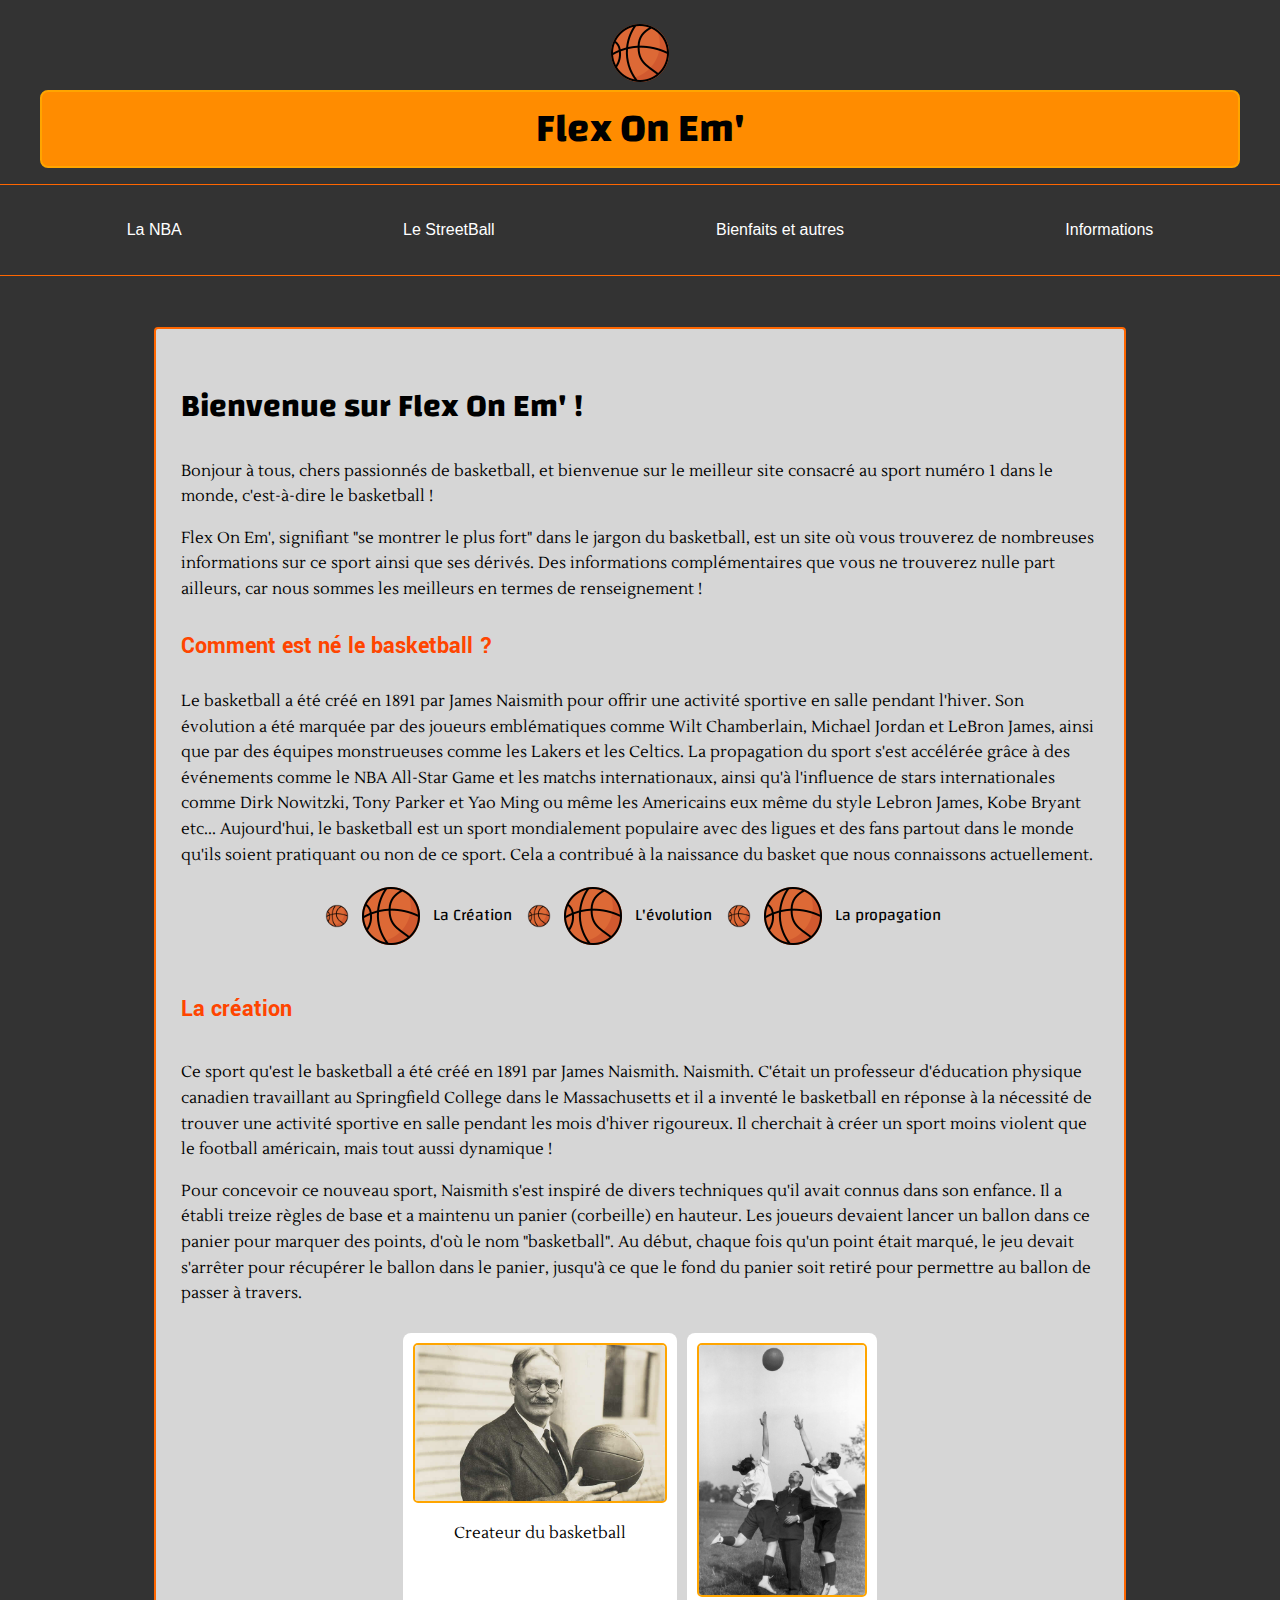
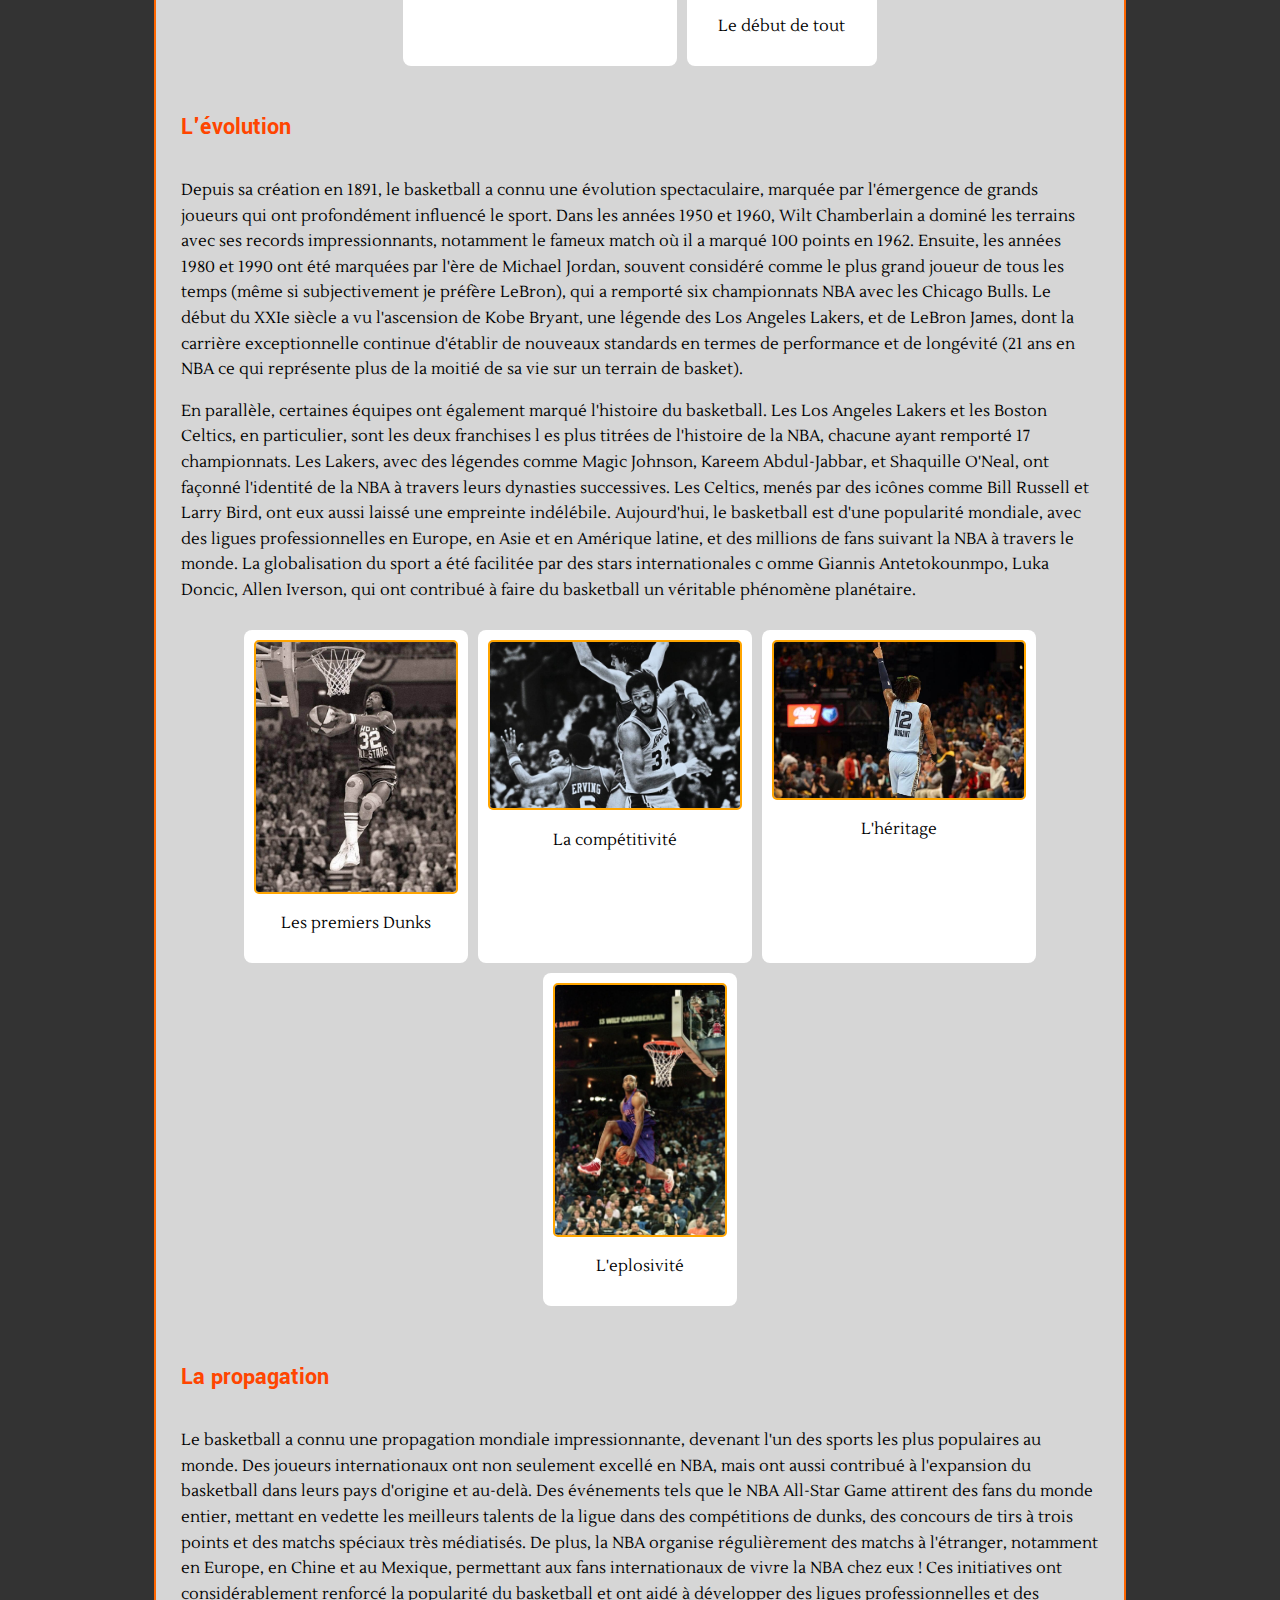
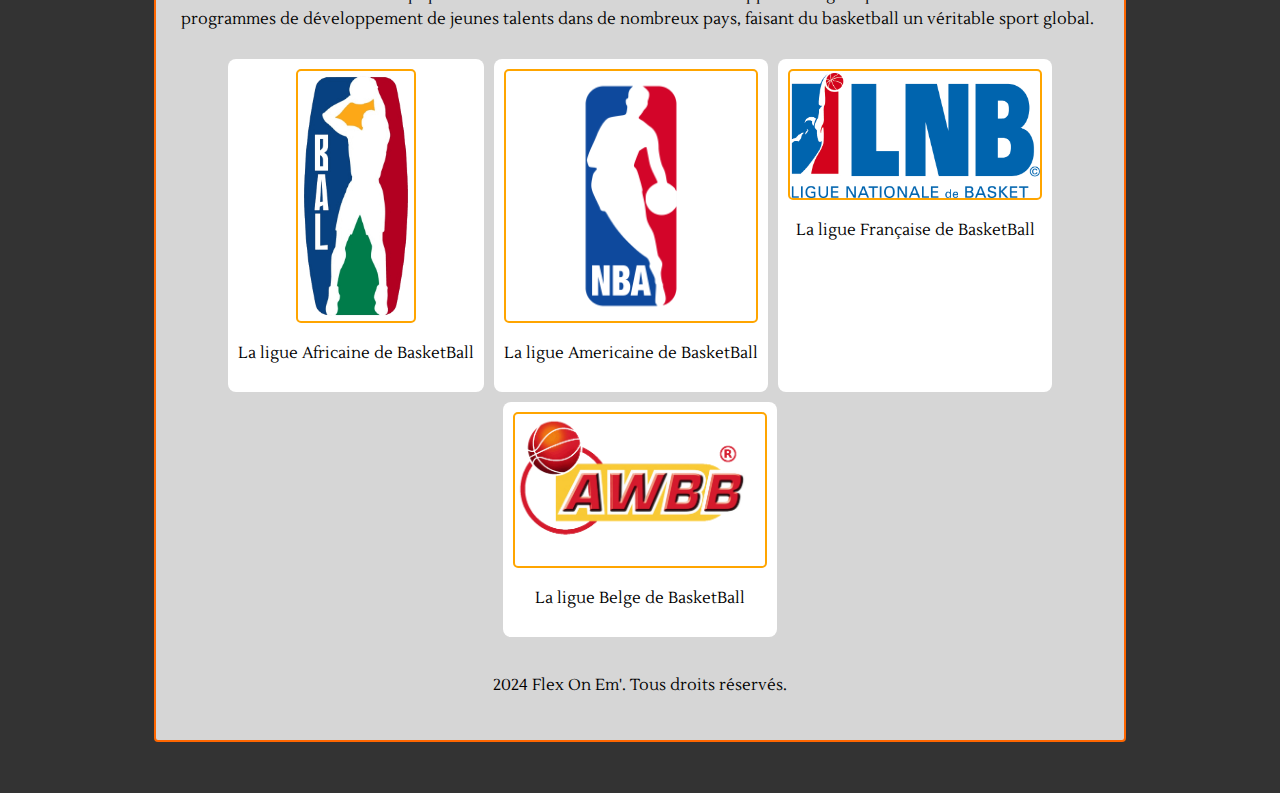
<file: index.html>
<!DOCTYPE html>
<html lang="fr">
<head>
    <meta charset="UTF-8">
    <meta content="width=device-width, initial-scale=1.0" name="viewport">
    <meta content="Le meilleur site web sur le basketball" name="description">
    <title>Flex On Em' - Page D'accueil</title>
    <link href="styles.css" rel="stylesheet">
</head>
<body>
<header class="header">
    <figure>
        <a class="logo-block" href="index.html">
            <img alt="Logo Basketball" src="ballon-de-basket.png">
        </a>
        <figcaption class="logo-block-txt"><h1>Flex On Em'</h1></figcaption>
    </figure>
    <nav>
        <ul>
            <li><a href="page_nba.html">La NBA</a></li>
            <li><a href="page_street_basketball.html">Le StreetBall</a></li>
            <li><a href="page_benefices_basketball.html">Bienfaits et autres</a></li>
            <li><a href="page_information.html">Informations</a></li>
        </ul>
    </nav>
</header>


<main>

    <div class="Introduction">
        <section>
            <h2 class="Title">Bienvenue sur Flex On Em' !</h2>
            <p>
                Bonjour à tous, chers passionnés de basketball, et bienvenue sur le meilleur site consacré au sport
                numéro 1 dans le monde, c'est-à-dire le basketball !
            </p>
            <p>
                Flex On Em', signifiant "se montrer le plus fort" dans le jargon du basketball, est un site où vous
                trouverez de nombreuses informations
                sur ce sport ainsi que ses dérivés. Des informations complémentaires que vous ne trouverez nulle part
                ailleurs, car nous sommes les meilleurs
                en termes de renseignement !
            </p>
        </section>

        <section>
            <h3 class="sub_title">Comment est né le basketball ?</h3>


            <p>
                Le basketball a été créé en 1891 par James Naismith pour offrir une activité sportive en salle pendant
                l'hiver.
                Son évolution a été marquée par des joueurs emblématiques comme Wilt Chamberlain, Michael Jordan et
                LeBron James, ainsi
                que par des équipes monstrueuses comme les Lakers et les Celtics. La propagation du sport s'est
                accélérée
                grâce à des événements
                comme le NBA All-Star Game et les matchs internationaux, ainsi qu'à l'influence de stars internationales
                comme Dirk Nowitzki, Tony Parker et Yao Ming ou même les Americains eux même du style Lebron James, Kobe
                Bryant etc...
                Aujourd'hui, le basketball est un sport mondialement populaire avec des ligues et des fans partout dans
                le monde qu'ils soient pratiquant ou non de ce sport.
                Cela a contribué à la naissance du basket que nous connaissons actuellement.
            </p>
        </section>
    </div>

    <div class="go_to_checkpoint">
        <ol>
            <li class="Title"><img alt="Ballon de basket" src="ballon-de-basket.png"> <a href="#creation">La
                Création</a></li>
            <li class="Title"><img alt="Ballon de basket" src="ballon-de-basket.png"><a
                    href="#evolution">L'évolution</a></li>
            <li class="Title"><img alt="Ballon de basket" src="ballon-de-basket.png"><a href="#propagation">La
                propagation</a></li>
        </ol>
    </div>


    <div class="left_txt">
        <section id="creation">
            <h4 class="sub_title">La création</h4>
            <p>Ce sport qu'est le basketball a été créé en 1891 par James Naismith. Naismith.
                C'était un professeur d'éducation physique canadien travaillant au Springfield
                College dans le Massachusetts et il a inventé le basketball en réponse à la nécessité de trouver une
                activité
                sportive en salle
                pendant les mois d'hiver rigoureux. Il cherchait à créer un sport moins violent que le football
                américain, mais tout aussi dynamique !
            </p>

            <p>
                Pour concevoir ce nouveau sport, Naismith s'est inspiré de divers techniques qu'il avait connus dans son
                enfance.
                Il a établi treize règles de base et a maintenu un panier (corbeille) en hauteur. Les joueurs devaient
                lancer un ballon dans ce panier pour marquer des points, d'où le nom "basketball". Au début, chaque fois
                qu'un point était marqué,
                le jeu devait s'arrêter pour récupérer le ballon dans le panier, jusqu'à ce que le fond du panier soit
                retiré pour permettre au ballon de passer à travers.
            </p>

            <div class="galery_home_page">
                <div class="image-container">
                    <a href="ressources/Page_0/createur_basket.jpg" target="_blank"><img
                            alt="James Naismith invente le basketball" src="ressources/Page_0/createur_basket.jpg"></a>
                    <p>Createur du basketball</p>
                </div>
                <div class="image-container">
                    <a href="ressources/Page_0/createur_basket2.avif" target="_blank"><img
                            alt="Premier match de basket de l'histoire"
                            src="ressources/Page_0/createur_basket2.avif"></a>
                    <p>Le début de tout</p>
                </div>

            </div>
        </section>

        <section id="evolution">
            <h4 class="sub_title">L'évolution</h4>
            <p>Depuis sa création en 1891, le basketball a connu une évolution spectaculaire, marquée par l'émergence de
                grands joueurs qui ont profondément
                influencé le sport. Dans les années 1950 et 1960, Wilt Chamberlain a dominé les terrains avec ses
                records impressionnants, notamment le fameux
                match où il a marqué 100 points en 1962. Ensuite, les années 1980 et 1990 ont été marquées par l'ère de
                Michael Jordan, souvent considéré comme le plus grand
                joueur de tous les temps (même si subjectivement je préfère LeBron), qui a remporté six championnats NBA
                avec les Chicago Bulls. Le début du XXIe
                siècle a vu l'ascension de Kobe Bryant, une légende des
                Los Angeles Lakers, et de LeBron James, dont la carrière exceptionnelle continue d'établir de nouveaux
                standards en termes de performance et de longévité (21 ans en NBA ce qui représente plus de la moitié de
                sa vie sur un terrain de basket).

            </p>
            <p>
                En parallèle, certaines équipes ont également marqué l'histoire du basketball. Les Los Angeles Lakers et
                les Boston Celtics, en particulier, sont les deux franchises l
                es plus titrées de l'histoire de la NBA, chacune ayant remporté 17 championnats. Les Lakers, avec des
                légendes comme Magic Johnson, Kareem Abdul-Jabbar, et Shaquille
                O'Neal, ont façonné l'identité de la NBA à travers leurs dynasties successives. Les Celtics, menés par
                des icônes comme Bill Russell et Larry Bird, ont eux aussi laissé
                une empreinte indélébile. Aujourd'hui, le basketball est d'une popularité mondiale, avec des ligues
                professionnelles en Europe,
                en Asie et en Amérique latine, et des millions de fans suivant la NBA à travers le monde. La
                globalisation du sport a été facilitée par des stars internationales c
                omme Giannis Antetokounmpo, Luka Doncic, Allen Iverson, qui ont contribué à faire du basketball un
                véritable phénomène planétaire.
            </p>
            <div class="galery_home_page">
                <div class="image-container">
                    <a href="ressources/Page_0/basket_avant.jpg" target="_blank"><img
                            alt="BasketBall à ses débuts" src="ressources/Page_0/basket_avant.jpg"></a>
                    <p>Les premiers Dunks</p>
                </div>
                <div class="image-container">
                    <a href="ressources/Page_0/basket_avant2.jpg" target="_blank"><img
                            alt="BasketBall à ses débuts" src="ressources/Page_0/basket_avant2.jpg"></a>
                    <p>La compétitivité</p>
                </div>
                <div class="image-container">
                    <a href="ressources/Page_0/present.jpg" target="_blank"><img
                            alt="Ja morant lors d'un match avec Memphis"
                            src="ressources/Page_0/present.jpg"></a>
                    <p>L'héritage</p>
                </div>
                <div class="image-container">
                    <a href="ressources/Page_0/detween_leg_dunk_present.jpg" target="_blank"><img
                            alt="Vince Carter lors du all-star Game"
                            src="ressources/Page_0/detween_leg_dunk_present.jpg"></a>
                    <p>L'eplosivité</p>
                </div>

            </div>
        </section>
    </div>

    <section class="right_txt" id="propagation">
        <h4 class="sub_title">La propagation</h4>
        <p>
            Le basketball a connu une propagation mondiale impressionnante, devenant l'un des sports les plus populaires
            au monde.
            Des joueurs internationaux ont non seulement excellé en NBA,
            mais ont aussi contribué à l'expansion du basketball dans leurs pays d'origine et au-delà. Des événements
            tels que le NBA All-Star Game attirent des fans
            du monde entier, mettant en vedette les meilleurs talents de la ligue dans des compétitions de dunks, des
            concours de tirs à trois points et des matchs spéciaux très médiatisés. De plus, la NBA organise
            régulièrement des matchs à l'étranger, notamment en
            Europe, en Chine et au Mexique, permettant aux fans
            internationaux de vivre la NBA chez eux ! Ces initiatives ont considérablement renforcé la popularité du
            basketball et ont aidé à
            développer des ligues professionnelles et des programmes de développement de jeunes talents dans de nombreux
            pays, faisant du basketball un véritable sport global.
        </p>

        <div class="galery_home_page">
            <div class="image-container">
                <a href="https://bal.nba.com/" target="_blank"><img alt="Logo BAL" src="ressources/Page_0/bal_logo.png"></a>
                <p>La ligue Africaine de BasketBall</p>
            </div>
            <div class="image-container">
                <a href="https://www.nba.com/" target="_blank"><img alt="Logo NBA" src="ressources/Page_0/nba_logo.png"></a>
                <p>La ligue Americaine de BasketBall</p>
            </div>
            <div class="image-container">
                <a href="https://www.lnb.fr/elite/" target="_blank"><img alt="Logo LNB"
                                                                         src="ressources/Page_0/lnb_logo.png"></a>
                <p>La ligue Française de BasketBall</p>
            </div>
            <div class="image-container">
                <a href="https://www.awbb.be/" target="_blank"><img alt="Logo AWBB"
                                                                    src="ressources/Page_0/logo_awbb.gif"></a>
                <p>La ligue Belge de BasketBall</p>
            </div>
        </div>


    </section>
    <footer>
        <div class="footer_bsk">
            <p> 2024 Flex On Em'. Tous droits réservés.</p>
        </div>
    </footer>

</main>

</body>
</html>
</file>
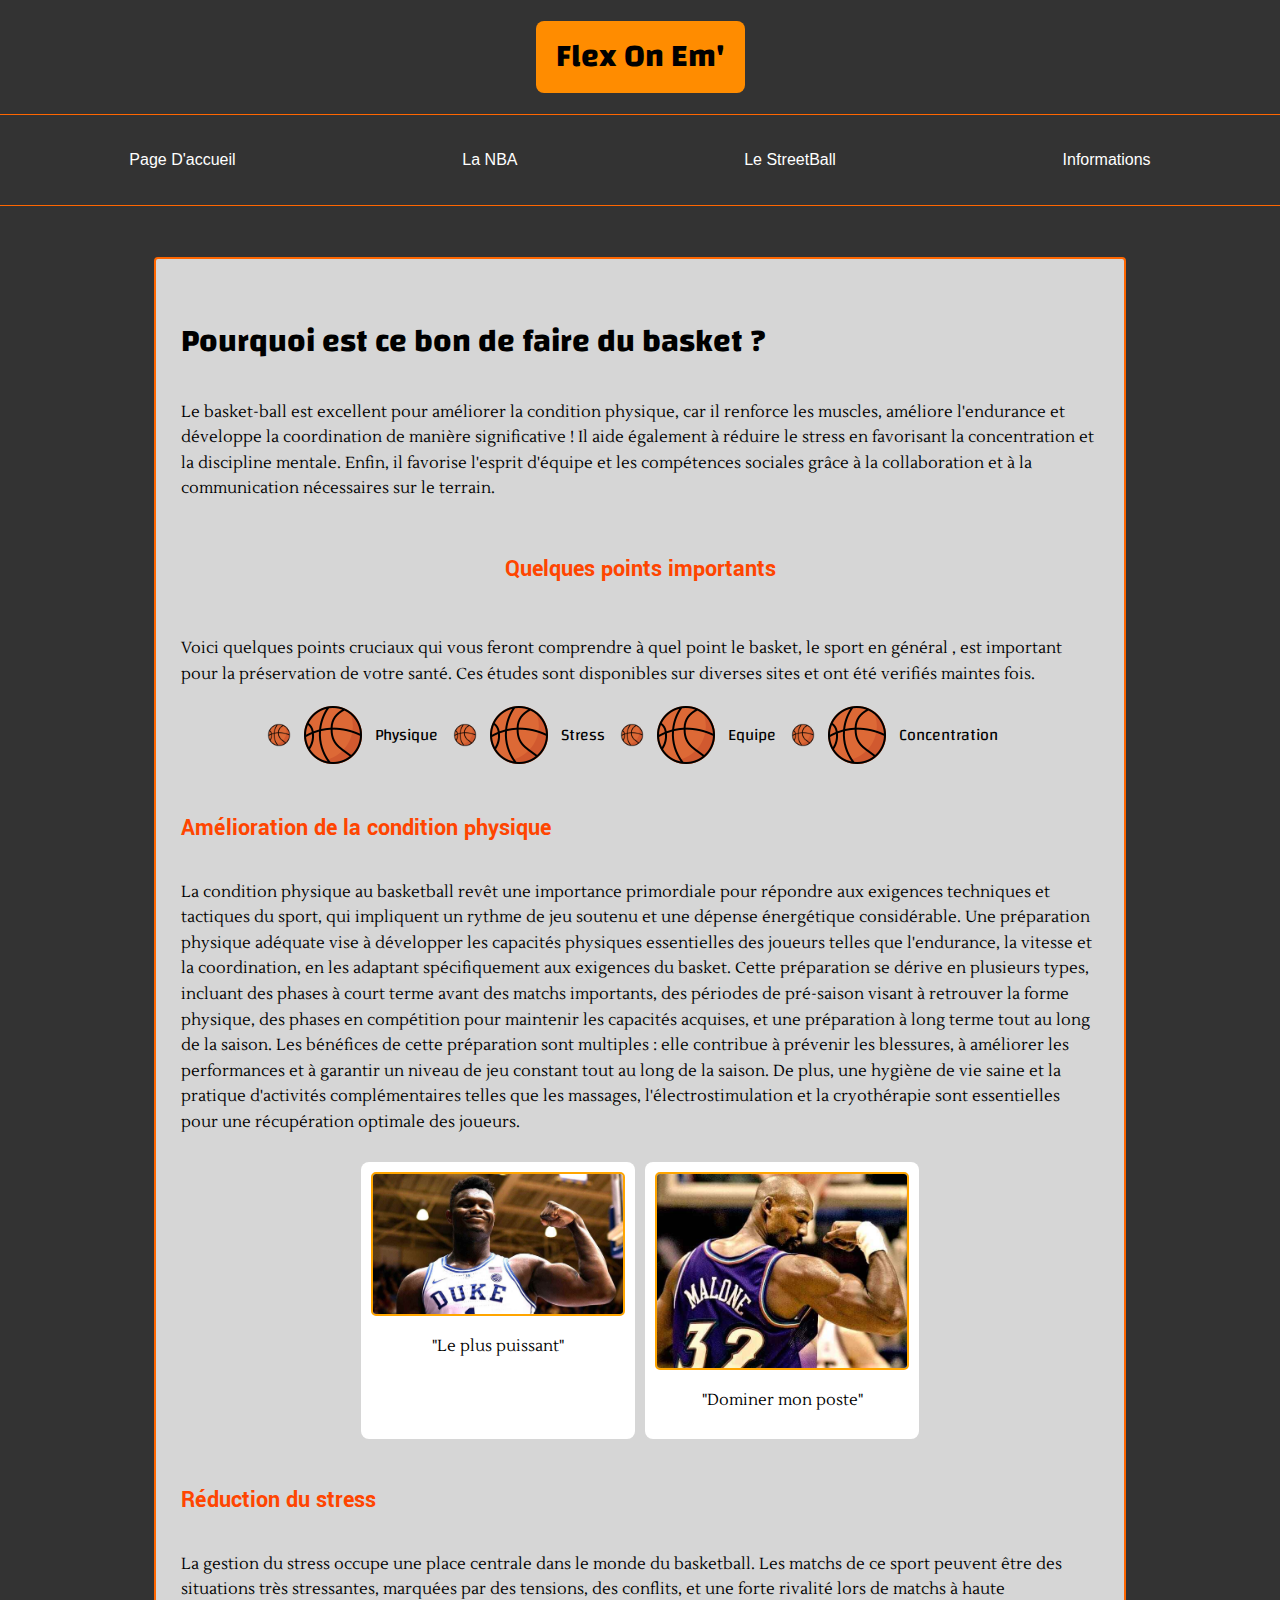
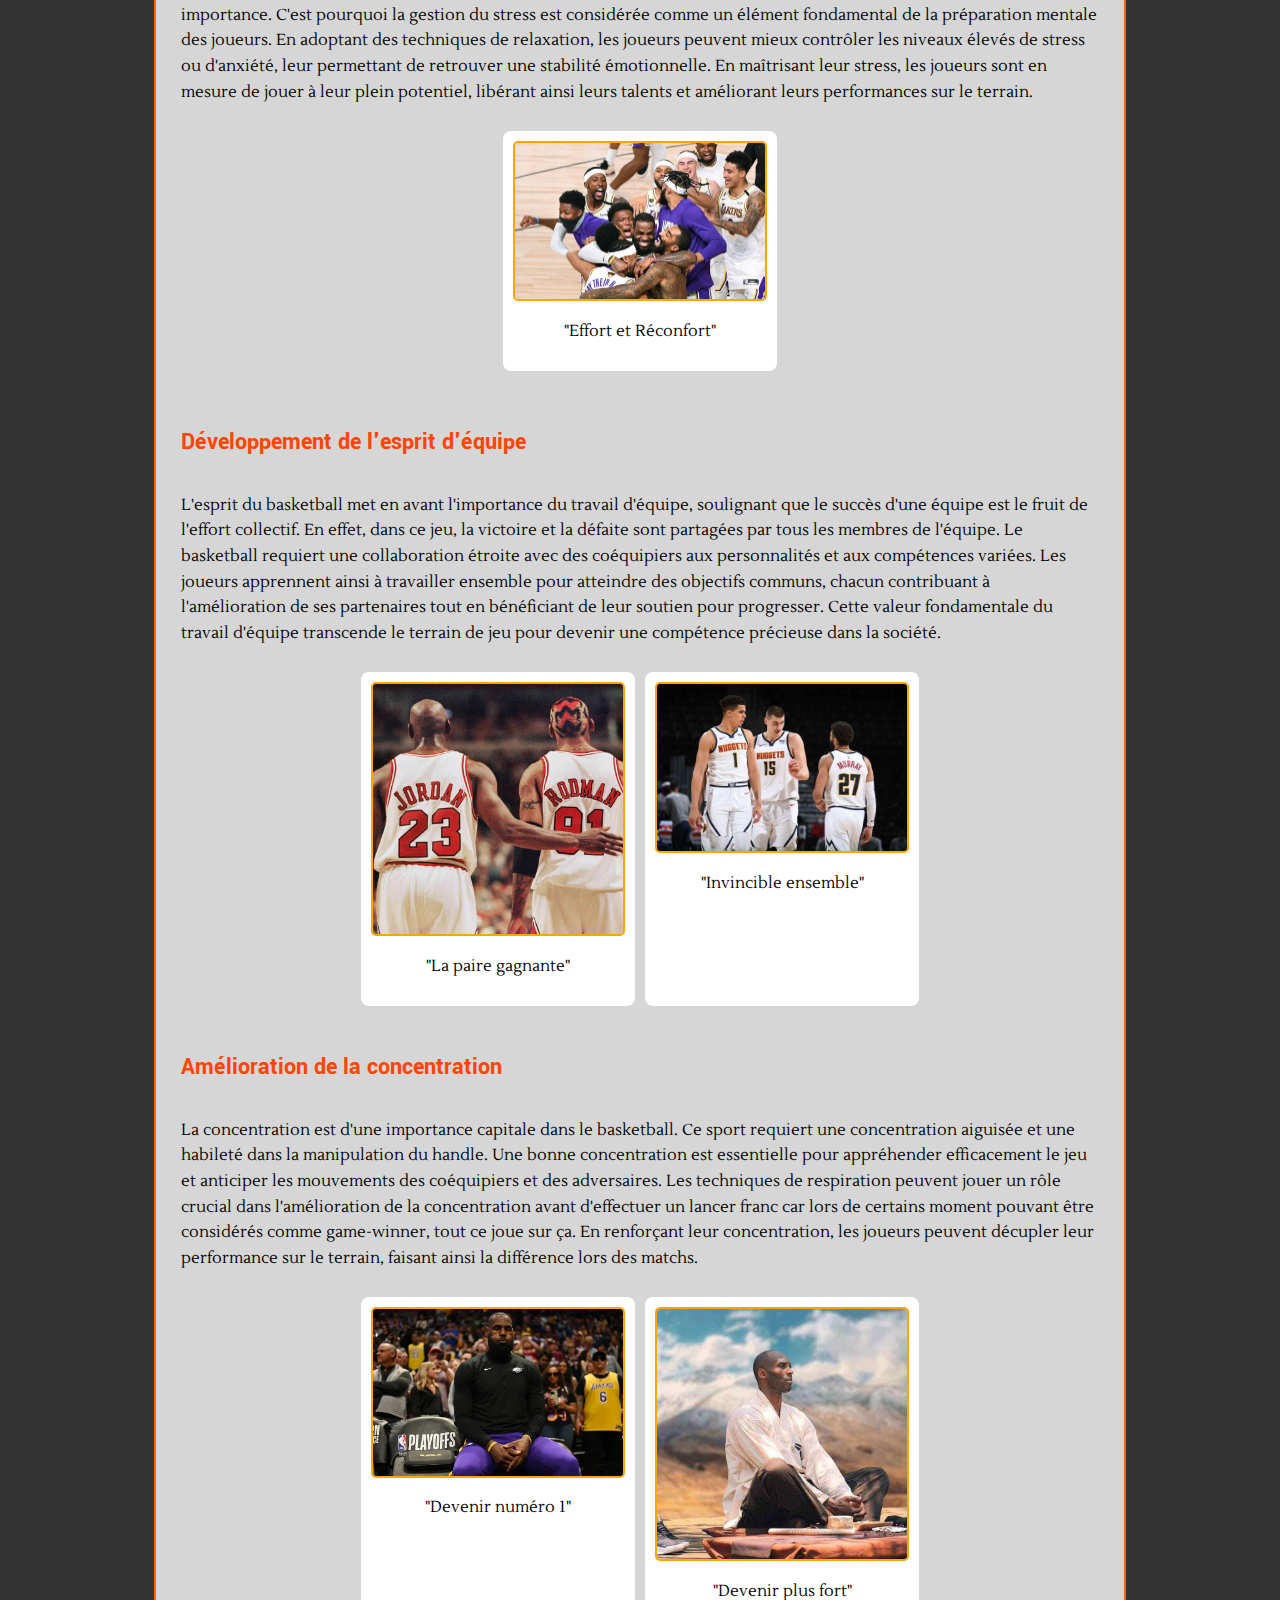
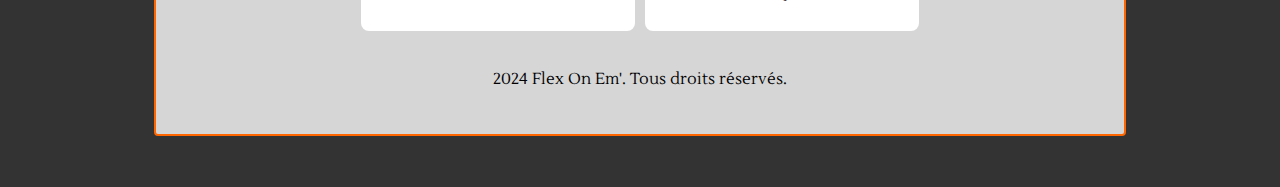
<file: page_benefices_basketball.html>
<!DOCTYPE html>
<html lang="fr">
<head>
    <meta charset="UTF-8">
    <title>Flex On Em' - Bienfaits et Santé</title>
    <meta content="width=device-width, initial-scale=1.0" name="viewport">
    <meta content="Le meilleur site web sur le basketball: Benefices du basket ainsi que son importance dans la santé"
          name="description">
    <link href="styles.css" rel="stylesheet">
</head>
<body>
<header>
    <h1 class="Title">Flex On Em'</h1>
    <nav>
        <ul>
            <li><a href="index.html"> Page D'accueil </a></li>
            <li><a href="page_nba.html"> La NBA </a></li>
            <li><a href="page_street_basketball.html"> Le StreetBall </a></li>
            <li><a href="page_information.html"> Informations </a></li>
        </ul>
    </nav>
</header>

<main>
    <div class="Introduction">
        <h3 class="Title">Pourquoi est ce bon de faire du basket ?</h3>
        <p>
            Le basket-ball est excellent pour améliorer la condition physique, car il renforce les muscles, améliore
            l'endurance
            et développe la coordination de manière significative ! Il aide également à réduire le stress en favorisant
            la concentration et la
            discipline mentale.
            Enfin, il favorise l'esprit d'équipe et les compétences sociales grâce à la collaboration et à la
            communication nécessaires sur le terrain.
        </p>
    </div>


    <h4 class="sub_title">Quelques points importants </h4>

    <p> Voici quelques points cruciaux qui vous feront comprendre à quel point le basket, le sport en général
        , est important pour la préservation de votre santé.
        Ces études sont disponibles sur diverses sites et ont été verifiés maintes fois.
    </p>

    <div class="go_to_checkpoint">
        <ol>
            <li class="Title"><img alt="Ballon de basket" src="ballon-de-basket.png"><a
                    href="#ameliorationConditionPhysique">Physique</a></li>
            <li class="Title"><img alt="Ballon de basket" src="ballon-de-basket.png"><a
                    href="#reductionStress">Stress</a></li>
            <li class="Title"><img alt="Ballon de basket" src="ballon-de-basket.png"><a
                    href="#developpementEspritEquipe">Equipe</a></li>
            <li class="Title"><img alt="Ballon de basket" src="ballon-de-basket.png"><a
                    href="#ameliorationConcentration">Concentration</a></li>
        </ol>
    </div>


    <div class="left-txt">
        <section id="ameliorationConditionPhysique">
            <h4 class="sub_title">Amélioration de la condition physique</h4>
            <p>La condition physique au basketball revêt une importance primordiale pour répondre aux exigences
                techniques et tactiques du sport,
                qui impliquent un rythme de jeu soutenu et une dépense énergétique considérable. Une préparation
                physique adéquate vise à développer
                les capacités physiques essentielles des joueurs telles que l'endurance, la vitesse et la coordination,
                en les adaptant spécifiquement aux
                exigences du basket. Cette préparation se dérive en plusieurs types, incluant des phases à court terme
                avant des matchs importants, des périodes
                de pré-saison visant à retrouver la forme physique, des phases en compétition pour maintenir les
                capacités acquises, et une préparation à long terme
                tout au long de la saison. Les bénéfices de cette préparation sont multiples : elle contribue à prévenir
                les blessures, à améliorer les performances et
                à garantir un niveau de jeu constant tout au long de la saison. De plus, une hygiène de vie saine et la
                pratique d'activités complémentaires telles
                que les massages, l'électrostimulation et la cryothérapie sont essentielles pour une récupération
                optimale des joueurs.
            </p>
            <div class="galery_home_page">
                <div class="image-container">
                    <a href="ressources/Page_3/Zion_phy.jpg" target="_blank"><img
                            alt="Physique impréssionant de Zion Williamson"
                            src="ressources/Page_3/Zion_phy.jpg"></a>
                    <p>"Le plus puissant"</p>
                </div>
                <div class="image-container">
                    <a href="ressources/Page_3/Malone_phy.jpg" target="_blank"><img
                            alt="Musculature impréssionante de Malone" src="ressources/Page_3/Malone_phy.jpg"></a>
                    <p>"Dominer mon poste"</p>
                </div>
            </div>
        </section>

        <section id="reductionStress">
            <h4 class="sub_title">Réduction du stress</h4>
            <p>
                La gestion du stress occupe une place centrale dans le monde du basketball.
                Les matchs de ce sport peuvent être des situations très stressantes, marquées par des tensions, des
                conflits, et une forte rivalité lors de matchs à haute importance.
                C'est pourquoi la gestion du stress est considérée comme un élément fondamental de la préparation
                mentale des joueurs. En adoptant des techniques de relaxation,
                les joueurs peuvent mieux contrôler les niveaux élevés de stress ou d'anxiété, leur permettant de
                retrouver une stabilité émotionnelle.
                En maîtrisant leur stress, les joueurs sont en mesure de jouer à leur plein potentiel, libérant ainsi
                leurs talents et améliorant leurs performances sur le terrain.</p>
            <div class="galery_home_page">
                <div class="image-container">
                    <a href="ressources/Page_3/happy_lakers.jpg" target="_blank"><img
                            alt="Victoire stressante des Lakers en P-O" src="ressources/Page_3/happy_lakers.jpg"></a>
                    <p>"Effort et Réconfort"</p>
                </div>
            </div>
        </section>
    </div>


    <div class="right_txt">

        <section id="developpementEspritEquipe">
            <h4 class="sub_title">Développement de l'esprit d'équipe</h4>
            <p>L'esprit du basketball met en avant l'importance du travail
                d'équipe, soulignant que le succès d'une équipe est le fruit de l'effort collectif.
                En effet, dans ce jeu, la victoire et la défaite sont partagées par tous les membres de l'équipe.
                Le basketball requiert une collaboration étroite avec des coéquipiers aux personnalités et aux
                compétences variées.
                Les joueurs apprennent ainsi à travailler ensemble pour atteindre des objectifs communs, chacun
                contribuant à l'amélioration de
                ses partenaires tout en bénéficiant de leur soutien pour progresser. Cette valeur fondamentale du
                travail d'équipe transcende le terrain
                de jeu pour devenir une compétence précieuse dans la société.

            </p>
            <div class="galery_home_page">
                <div class="image-container">
                    <a href="ressources/Page_3/Mj_Rod.jpg" target="_blank"><img
                            alt="Rodman et Jordan lors d'un match de basket"
                            src="ressources/Page_3/Mj_Rod.jpg"></a>
                    <p>"La paire gagnante"</p>
                </div>
                <div class="image-container">
                    <a href="ressources/Page_3/Nuggets_perfect_team.jpg" target="_blank"><img
                            alt="Les Nuggets durant un match de NBA"
                            src="ressources/Page_3/Nuggets_perfect_team.jpg"></a>
                    <p>"Invincible ensemble"</p>
                </div>
            </div>
        </section>

        <section id="ameliorationConcentration">
            <h4 class="sub_title">Amélioration de la concentration</h4>
            <p>
                La concentration est d'une importance capitale dans le basketball.
                Ce sport requiert une concentration aiguisée et une habileté dans la manipulation du handle.
                Une bonne concentration est essentielle pour appréhender efficacement le jeu et anticiper les mouvements
                des coéquipiers et des adversaires.
                Les techniques de respiration peuvent jouer un rôle crucial dans l'amélioration de la concentration
                avant d'effectuer un lancer franc car lors de certains moment pouvant être considérés comme game-winner,
                tout ce joue sur ça.
                En renforçant leur concentration, les joueurs peuvent décupler leur performance sur le terrain, faisant
                ainsi la différence lors des matchs.
            </p>
            <div class="galery_home_page">
                <div class="image-container">
                    <a href="ressources/Page_3/LeBron_meditation.webp" target="_blank"><img
                            alt="Rituel de Lebron avant chaque match"
                            src="ressources/Page_3/LeBron_meditation.webp"></a>
                    <p>"Devenir numéro 1"</p>
                </div>
                <div class="image-container">
                    <a href="ressources/Page_3/Kobe_meditation.jpg" target="_blank"><img
                            alt="Kobe medite pour une pub instagram" src="ressources/Page_3/Kobe_meditation.jpg"></a>
                    <p>"Devenir plus fort"</p>
                </div>
            </div>
        </section>
    </div>

    <footer>
        <div class="footer_bsk">
            <p> 2024 Flex On Em'. Tous droits réservés.</p>
        </div>
    </footer>
</main>
</body>
</html>
</file>
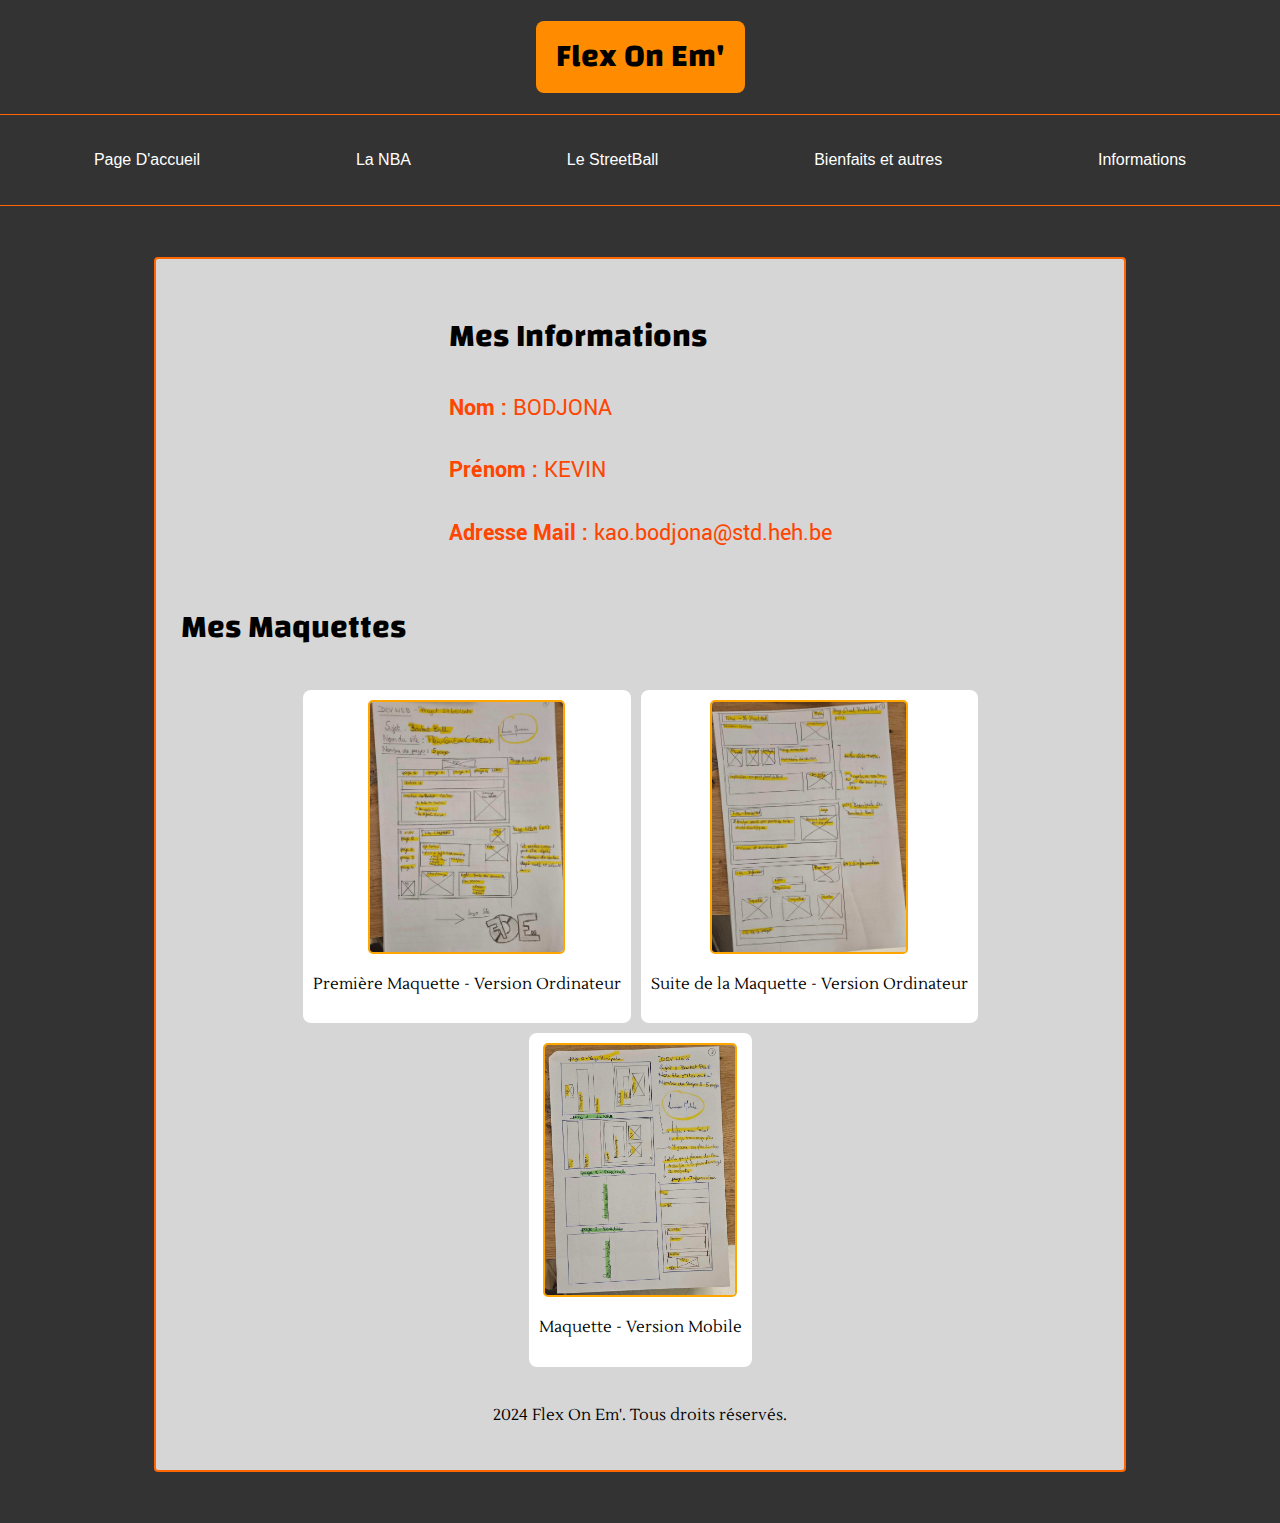
<file: page_information.html>
<!DOCTYPE html>
<html lang="fr">
<head>
    <meta charset="UTF-8">
    <title>Flex On Em' - Page D'informations</title>
    <meta content="width=device-width, initial-scale=1.0" name="viewport">
    <meta content="Le meilleur site web sur le basketball : Page d'informations" name="description">
    <link href="styles.css" rel="stylesheet">
</head>
<body>
<header>
    <h1 class="Title">Flex On Em'</h1>
    <nav>
        <ul>
            <li><a href="index.html"> Page D'accueil </a></li>
            <li><a href="page_nba.html"> La NBA </a></li>
            <li><a href="page_street_basketball.html"> Le StreetBall </a></li>
            <li><a href="page_benefices_basketball.html"> Bienfaits et autres </a></li>
            <li><a href="page_information.html"> Informations </a></li>
        </ul>
    </nav>
</header>

<main>


    <section class="Introduction" id="informations">
        <h2 class="Title">Mes Informations</h2>
        <p class="sub_title"><strong>Nom :</strong> BODJONA </p>
        <p class="sub_title"><strong>Prénom :</strong> KEVIN</p>
        <p class="sub_title"><strong>Adresse Mail :</strong> kao.bodjona@std.heh.be </p>
    </section>

    <section class="galery_info_page" id="maquettes">
        <h2 class="Title">Mes Maquettes</h2>
        <div class="galery_home_page">
            <div class="image-container">
                <a href="ressources/Page_4/m1.jpg" target="_blank"><img alt="Maquette de projet"
                                                                        src="ressources/Page_4/m1.jpg"></a>
                <p>Première Maquette - Version Ordinateur</p>
            </div>
            <div class="image-container">
                <a href="ressources/Page_4/m3.jpg" target="_blank"><img
                        alt="Maquette de projet" src="ressources/Page_4/m3.jpg"></a>
                <p>Suite de la Maquette - Version Ordinateur</p>
            </div>
            <div class="image-container">
                <a href="ressources/Page_4/m2.jpg" target="_blank"><img
                        alt="Maquette de projet" src="ressources/Page_4/m2.jpg"></a>
                <p>Maquette - Version Mobile</p>
            </div>
        </div>
    </section>
    <footer>
        <div class="footer_bsk">
            <p> 2024 Flex On Em'. Tous droits réservés.</p>
        </div>
    </footer>

</main>
</body>
</html>
</file>
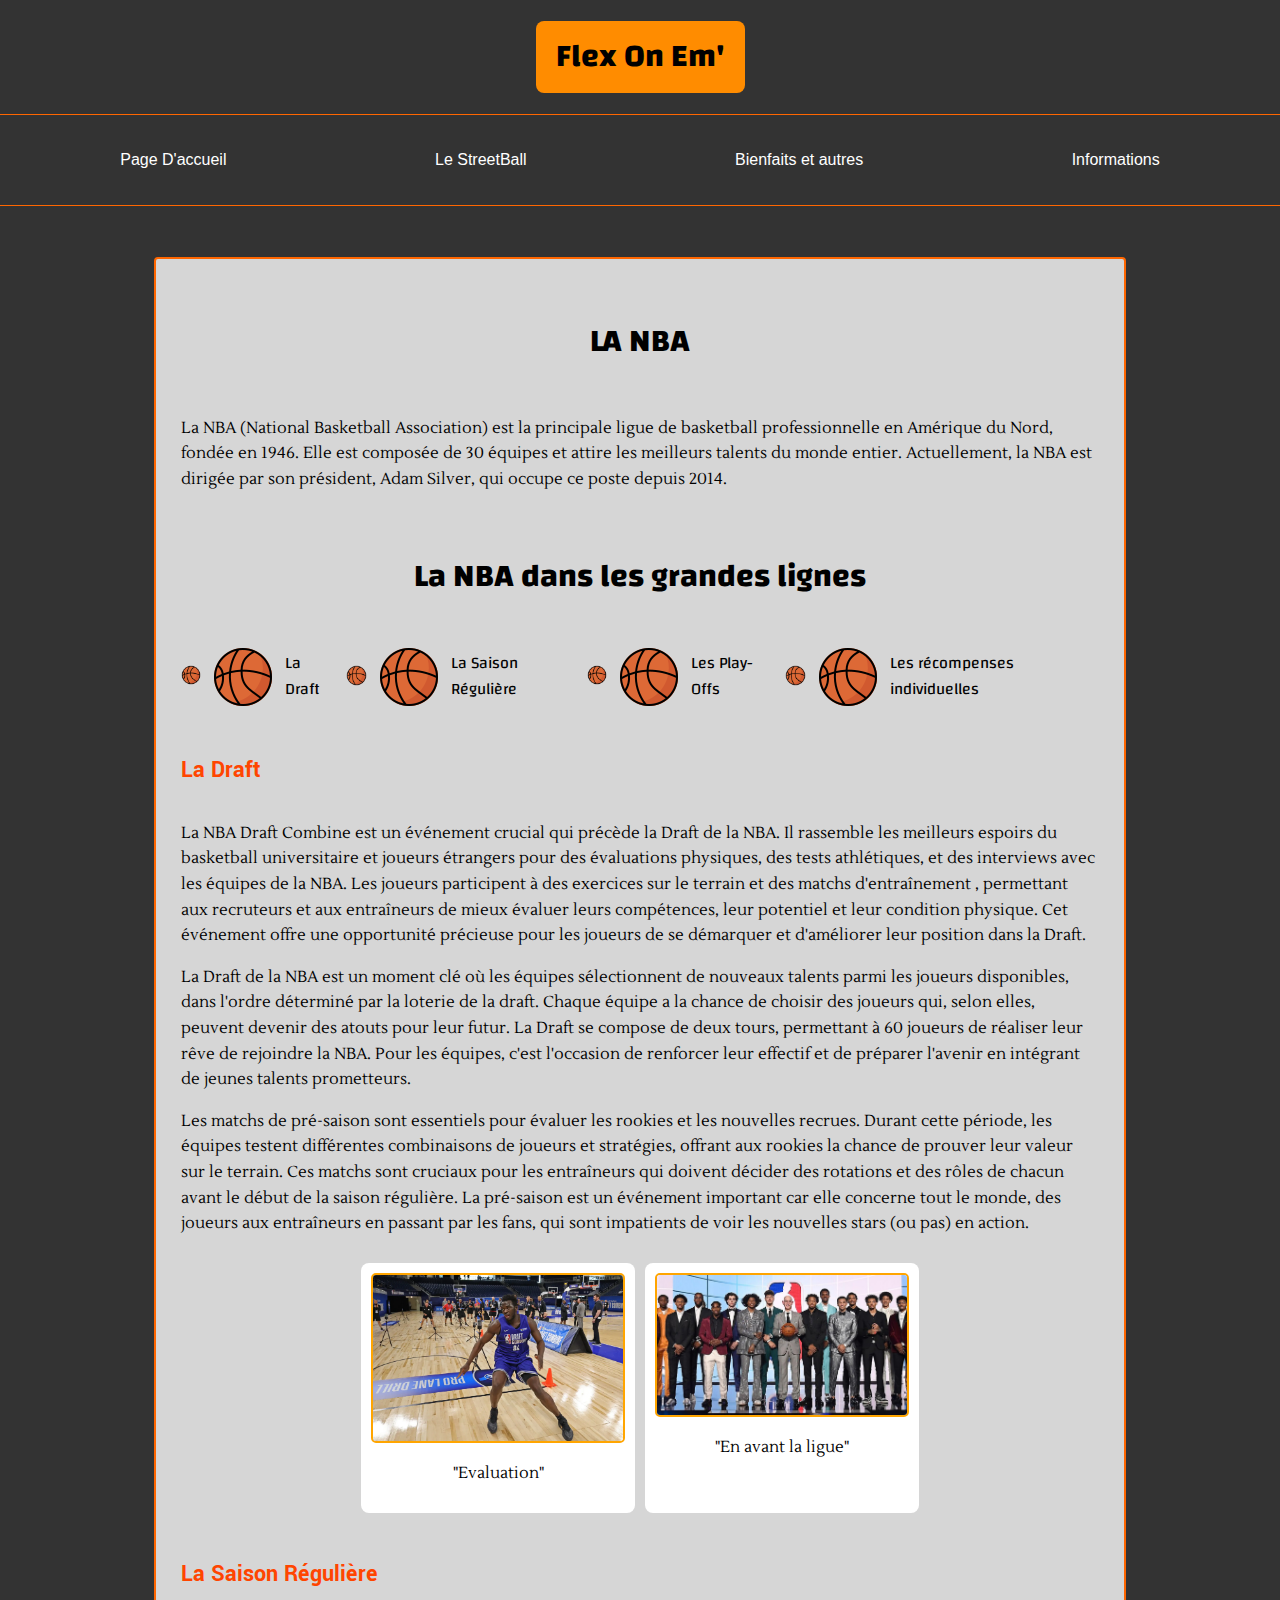
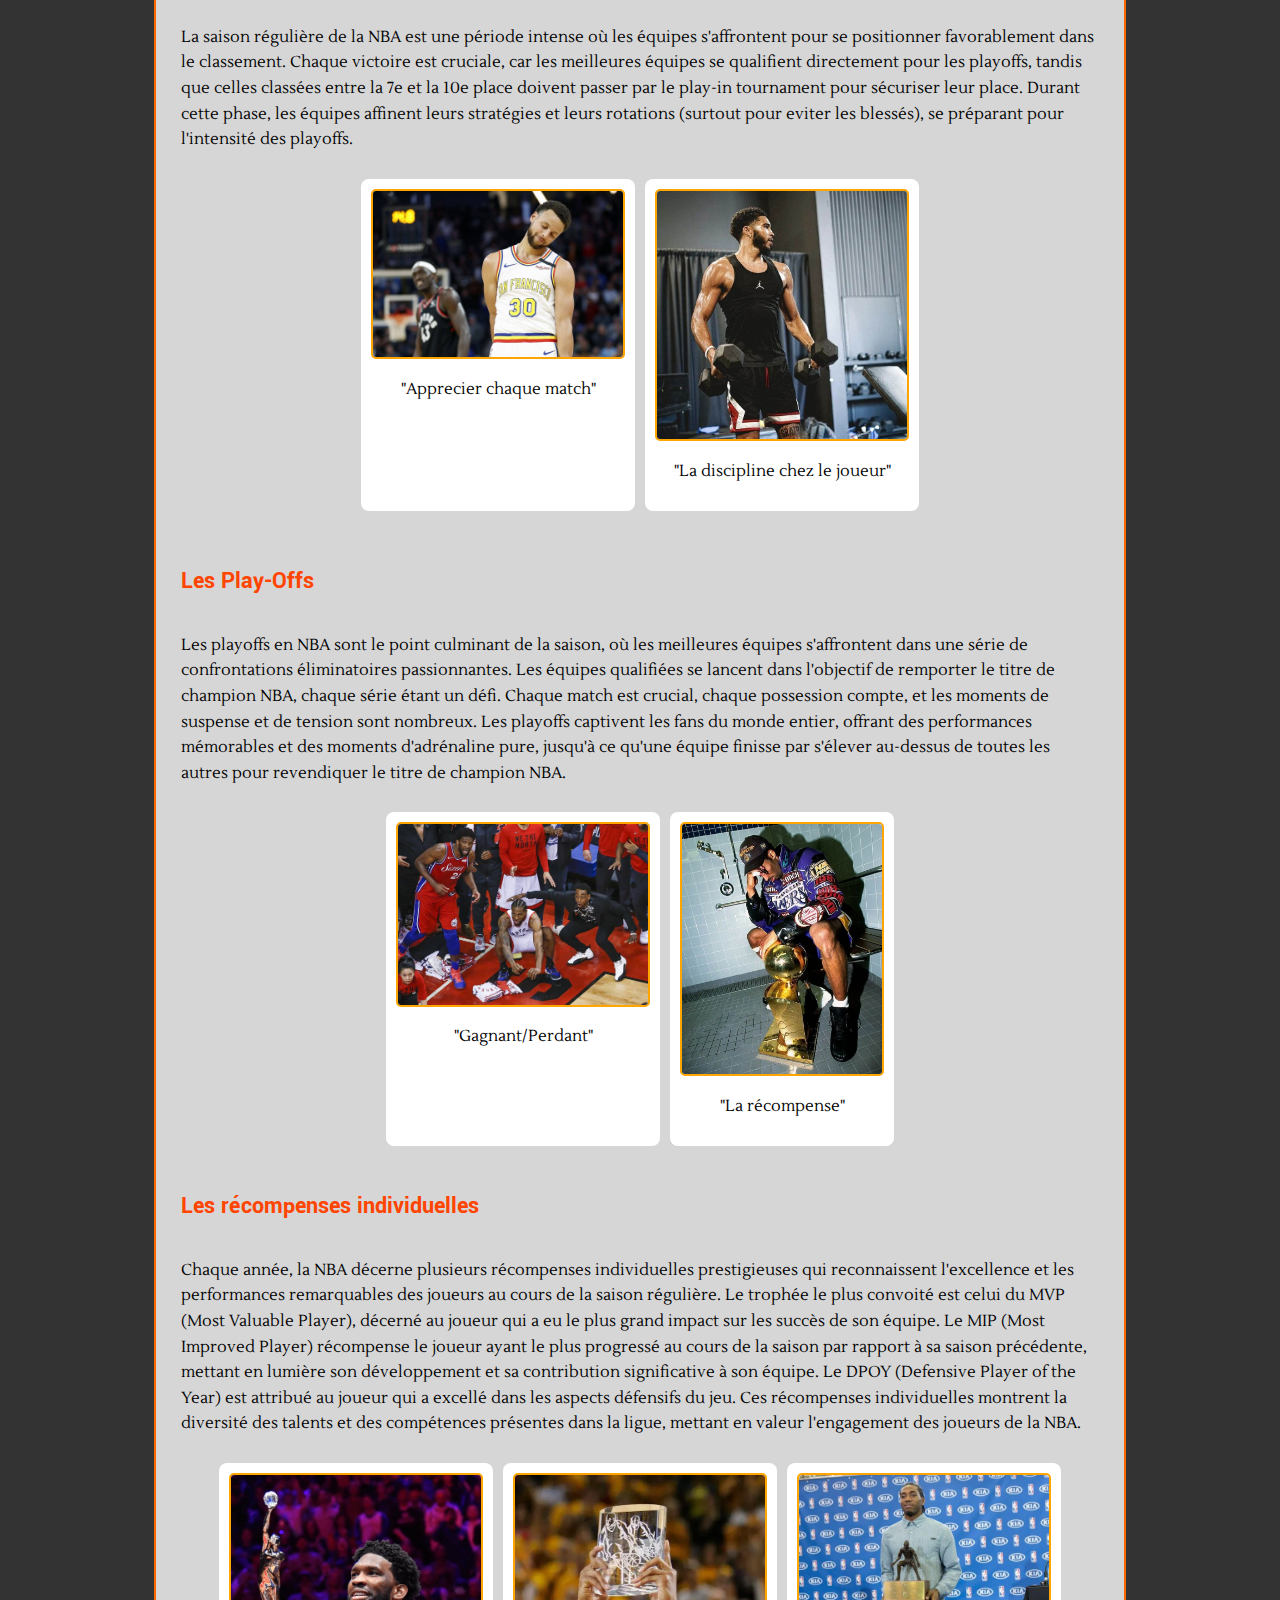
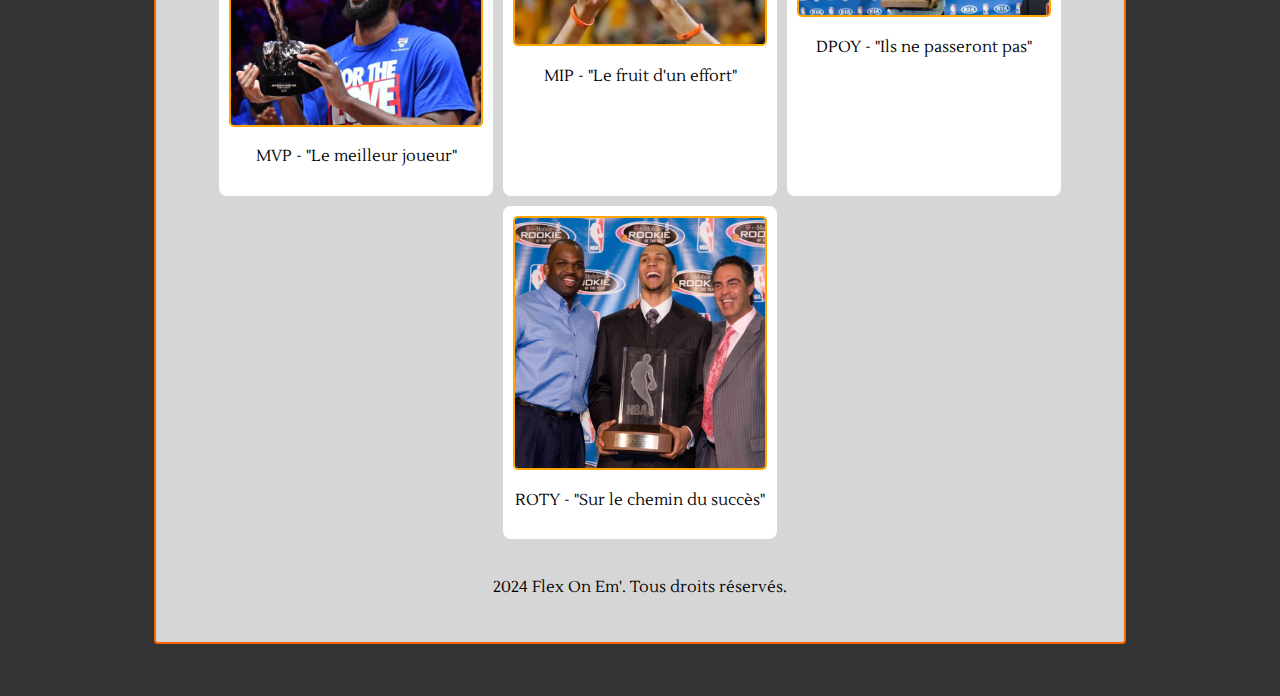
<file: page_nba.html>
<!DOCTYPE html>
<html lang="fr">
<head>
    <meta charset="UTF-8">
    <title class="Title">Flex On Em' - La NBA</title>
    <meta content="width=device-width, initial-scale=1.0" name="viewport">
    <meta content="Le meilleur site web sur le basketball : Explication sur la NBA de manière complète"
          name="description">
    <link href="styles.css" rel="stylesheet">
</head>
<body>
<header>
    <h1 class="Title">Flex On Em'</h1>
    <nav>
        <ul>
            <li><a href="index.html">Page D'accueil</a></li>
            <li><a href="page_street_basketball.html">Le StreetBall</a></li>
            <li><a href="page_benefices_basketball.html">Bienfaits et autres</a></li>
            <li><a href="page_information.html">Informations</a></li>
        </ul>
    </nav>

</header>


<main>


    <h3 class="Title">LA NBA</h3>
    <div class="Introduction">
        <p>La NBA (National Basketball Association) est la principale ligue de basketball professionnelle en
            Amérique du Nord, fondée en 1946. Elle est composée de 30 équipes et attire les meilleurs talents du monde
            entier.
            Actuellement, la NBA est dirigée par son président, Adam Silver, qui occupe ce poste depuis 2014.</p>
    </div>


    <h4 class="Title">La NBA dans les grandes lignes</h4>

    <div class="go_to_checkpoint">
        <ol>
            <li class="Title"><img alt="Ballon de basket" src="ballon-de-basket.png"><a href="#Draft">La Draft</a></li>
            <li class="Title"><img alt="Ballon de basket" src="ballon-de-basket.png"><a href="#Saison">La Saison
                Régulière</a></li>
            <li class="Title"><img alt="Ballon de basket" src="ballon-de-basket.png"><a href="#PO">Les Play-Offs</a>
            </li>
            <li class="Title"><img alt="Ballon de basket" src="ballon-de-basket.png"><a href="#Recompenses">Les
                récompenses individuelles</a></li>
        </ol>
    </div>


    <div class="right_txt">
        <section id="Draft">
            <h4 class="sub_title">La Draft</h4>
            <p>La NBA Draft Combine est un événement crucial qui précède la Draft de la NBA. Il rassemble les meilleurs
                espoirs du basketball universitaire et joueurs étrangers pour des
                évaluations physiques, des tests athlétiques, et des interviews avec les équipes de la NBA. Les joueurs
                participent à des exercices sur le terrain et des matchs d'entraînement
                , permettant aux recruteurs et aux entraîneurs de mieux évaluer leurs compétences, leur potentiel et
                leur condition physique. Cet événement offre une opportunité précieuse pour
                les joueurs de se démarquer et d'améliorer leur position dans la Draft.
            </p>
            <p>La Draft de la NBA est un moment clé où les équipes sélectionnent de nouveaux talents parmi les joueurs
                disponibles, dans l'ordre déterminé par la loterie de la draft. Chaque équipe a la chance de choisir des
                joueurs qui, selon elles, peuvent devenir des atouts pour leur futur. La Draft se compose de deux tours,
                permettant à 60 joueurs de réaliser leur rêve de rejoindre la NBA. Pour les équipes, c'est l'occasion de
                renforcer leur effectif et de préparer l'avenir en intégrant de jeunes talents prometteurs.
            </p>
            <p>Les matchs de pré-saison sont essentiels pour évaluer les rookies et les nouvelles recrues. Durant cette
                période, les équipes testent différentes combinaisons de joueurs et stratégies, offrant aux rookies la
                chance de prouver leur valeur sur le terrain. Ces matchs sont cruciaux pour les entraîneurs qui doivent
                décider des rotations et des rôles de chacun avant le début de la saison régulière. La pré-saison est un
                événement important car elle concerne tout le monde, des joueurs aux entraîneurs en passant par les
                fans, qui sont impatients de voir les nouvelles stars (ou pas) en action.
            </p>
            <div class="galery_home_page">
                <div class="image-container">
                    <a href="ressources/Page_1/combine.webp" target="_blank"><img
                            alt="Draft combine un joueur passe des test"
                            src="ressources/Page_1/combine.webp"></a>
                    <p>"Evaluation"</p>
                </div>
                <div class="image-container">
                    <a href="ressources/Page_1/draft.jpg" target="_blank"><img alt="Résultats des choix de la draft NBA"
                                                                               src="ressources/Page_1/draft.jpg"></a>
                    <p>"En avant la ligue"</p>
                </div>

            </div>
        </section>

        <section id="Saison">
            <h4 class="sub_title">La Saison Régulière</h4>
            <p>La saison régulière de la NBA est une période intense où les équipes s'affrontent pour se positionner
                favorablement dans le classement. Chaque victoire est cruciale,
                car les meilleures équipes se qualifient directement pour les playoffs,
                tandis que celles classées entre la 7e et la 10e place doivent passer
                par le play-in tournament pour sécuriser leur place. Durant cette phase,
                les équipes affinent leurs stratégies et leurs rotations (surtout pour eviter les blessés), se préparant
                pour l'intensité des playoffs. </p>
            <div class="galery_home_page">
                <div class="image-container">
                    <a href="ressources/Page_1/ssscury.jpg" target="_blank"><img
                            alt="Moment joyeux sur le terrain avec Curry et Siakam"
                            src="ressources/Page_1/ssscury.jpg"></a>
                    <p>"Apprecier chaque match"</p>
                </div>
                <div class="image-container">
                    <a href="ressources/Page_1/tatum_train.jpg" target="_blank"><img
                            alt="Tatum à la salle de musculation" src="ressources/Page_1/tatum_train.jpg"></a>
                    <p>"La discipline chez le joueur"</p>
                </div>

            </div>
        </section>
    </div>


    <div class="left_txt">

        <section id="PO">
            <h4 class="sub_title">Les Play-Offs</h4>
            <p>Les playoffs en NBA sont le point culminant de la saison, où les meilleures équipes s'affrontent dans
                une série de confrontations éliminatoires passionnantes. Les équipes qualifiées se lancent dans
                l'objectif
                de remporter le titre de champion NBA, chaque série étant un défi. Chaque match est crucial, chaque
                possession compte, et les
                moments de suspense et de tension sont nombreux. Les playoffs captivent les fans du monde entier,
                offrant des performances mémorables et des moments d'adrénaline pure, jusqu'à ce qu'une équipe finisse
                par s'élever au-dessus de toutes les autres pour revendiquer le titre de champion
                NBA. </p>
            <div class="galery_home_page">
                <div class="image-container">
                    <a href="ressources/Page_1/PO.jpg" target="_blank"><img alt="Buzzer Beater de Kawhi au game 7"
                                                                            src="ressources/Page_1/PO.jpg"></a>
                    <p>"Gagnant/Perdant"</p>
                </div>
                <div class="image-container">
                    <a href="ressources/Page_1/KOBE_ring.jpg" target="_blank"><img
                            alt="Kobe Bryant gagne le championnat"
                            src="ressources/Page_1/KOBE_ring.jpg"></a>
                    <p>"La récompense"</p>
                </div>

            </div>
        </section>

        <section id="Recompenses">
            <h4 class="sub_title">Les récompenses individuelles</h4>
            <p>Chaque année, la NBA décerne plusieurs récompenses individuelles prestigieuses qui reconnaissent
                l'excellence et les performances remarquables des joueurs au cours de la saison régulière. Le trophée le
                plus convoité est celui du MVP (Most Valuable Player), décerné au joueur qui a eu le plus grand impact
                sur les succès de son équipe. Le MIP (Most Improved Player)
                récompense le joueur ayant le plus progressé au cours de la saison par rapport à sa saison précédente,
                mettant en lumière son développement et sa contribution significative à son équipe. Le DPOY (Defensive
                Player of the Year) est attribué au joueur qui a excellé dans les aspects défensifs du jeu.
                Ces récompenses individuelles montrent la diversité des talents et des compétences présentes dans la
                ligue, mettant en valeur l'engagement des joueurs de la
                NBA. </p>
            <div class="galery_home_page">
                <div class="image-container">
                    <a href="ressources/Page_1/MVP_NBA.jpg" target="_blank"><img alt="Joel Embiid devient le MVP"
                                                                                 src="ressources/Page_1/MVP_NBA.jpg"></a>
                    <p>MVP - "Le meilleur joueur"</p>
                </div>
                <div class="image-container">
                    <a href="ressources/Page_1/MIP_NBA.webp" target="_blank"><img alt="Trophée du MIP "
                                                                                  src="ressources/Page_1/MIP_NBA.webp"></a>
                    <p>MIP - "Le fruit d'un effort" </p>
                </div>
                <div class="image-container">
                    <a href="ressources/Page_1/DPOY.jpg" target="_blank"><img alt="Trophée du DPOY "
                                                                              src="ressources/Page_1/DPOY.jpg"></a>
                    <p>DPOY - "Ils ne passeront pas" </p>
                </div>
                <div class="image-container">
                    <a href="ressources/Page_1/ROTY_NBA.jpg" target="_blank"><img alt="Trophée du ROTY "
                                                                                  src="ressources/Page_1/ROTY_NBA.jpg"></a>
                    <p>ROTY - "Sur le chemin du succès"</p>
                </div>

            </div>
        </section>
    </div>

    <footer>
        <div class="footer_bsk">
            <p> 2024 Flex On Em'. Tous droits réservés.</p>
        </div>
    </footer>

</main>

</body>
</html>
</file>
<file: styles.css>
@import url('https://fonts.googleapis.com/css2?family=Changa:wght@200..800&family=Lustria&family=Yantramanav:wght@100;300;400;500;700;900&display=swap');

@keyframes bounce {
    0%, 20%, 50%, 80%, 100% {
        transform: translateY(0);
    }
    40% {
        transform: translateY(-30px);
    }
    60% {
        transform: translateY(-15px);
    }
}

* { /*Pour la fluidité quand je presse un bouton qui permet d'acceder à une section*/
    scroll-behavior: smooth;
}

header {
    text-align: center;
}

.logo-block-txt {
    text-align: center;
}

.logo-block-txt h1 {
    font-family: 'Changa', sans-serif;
    font-size: 2rem;
    color: black;
    border: 2px solid orange;
    padding: 10px;
    display: inline-block;
    background-color: darkorange;
    border-radius: 8px;
}

header h1.Title {
    font-family: 'Changa', sans-serif;
    font-size: 2rem;
    color: black;
    background-color: darkorange;
    padding: 10px 20px;
    border: 2px wheat;
    border-radius: 8px;
    display: inline-block;
}

.logo-block {
    display: flex;
    justify-content: center;
    align-items: center;
    margin: auto;
    padding: 5px;
    text-decoration: none;
}

.logo-block img {
    width: auto;
    height: auto;
    border-radius: 50%;
    display: flex;
    justify-content: center;
    align-items: center;
    flex-direction: column;
    animation: bounce 1s forwards;
}

.logo-block-txt h1 {
    display: flex;
    flex-direction: column;
    justify-content: center;
    align-items: center;
    margin: auto;
    padding: 5px;
    font-size: 2.5rem;
}

.Title {
    font-family: 'Changa', sans-serif;
    font-size: 2rem;
}

.Title a:hover {
    color: black;
    background-color: orange;
    border-radius: 8px;
    padding: 10px 20px;
}

p {
    font-family: 'Lustria', sans-serif;
    font-size: 1rem;
}

.sub_title {
    font-family: 'Yantramanav', sans-serif;
    color: orangered;
    font-size: 1.5rem;
}

body {
    font-family: "Barlow", sans-serif;
    line-height: 1.6;
    background-color: #333333;
    color: #000000;
    margin: 0;
}

main {
    margin: 4% 12%;
    border-radius: 4px;
    border: #ff6600 2px solid;
    padding: 2%;
    background-color: rgba(255, 255, 255, 0.8);
    display: flex;
    flex-direction: column;
    align-items: center;
}

nav {
    border-top: 1px solid #ff6600;
    border-bottom: 1px solid #ff6600;
    padding: 1rem;
}

nav ol, nav ul {
    list-style: none;
    display: flex;
    justify-content: space-around;
    padding: 0;
}

nav a {
    color: #ffffff;
    text-decoration: none;
    padding: 18px;
}

nav a:hover {
    background-color: #333333;
    border-radius: 2px;
    transition: 0.5s;
    color: #ff6600;
}

.go_to_checkpoint {
    display: flex;
    justify-content: space-around;
    margin-bottom: 10px;
}

.go_to_checkpoint ol {
    display: flex;
    padding: 0;
    margin: 0;
    list-style: none;
}

.go_to_checkpoint li {
    margin-right: 15px;
    display: flex;
    align-items: center;
    cursor: pointer;
    transition: background-color 0.3s ease;
}

.go_to_checkpoint li:hover {
    background-color: orange;
}

.go_to_checkpoint li a {
    text-decoration: none;
    color: black;
    font-family: 'Changa', sans-serif;
    font-size: 1rem;
    margin-left: 10px;
}

.go_to_checkpoint li::before {
    content: "";
    width: 24px;
    height: 24px;
    background-image: url('ballon-de-basket.png');
    background-size: contain;
    background-repeat: no-repeat;
    margin-right: 10px;
}

.galery_home_page {
    display: flex;
    flex-wrap: wrap;
    justify-content: center;
    gap: 10px;
    max-width: 90rem;
    margin: 10px auto;
    padding: 10px;
}

.image-container {
    background-color: #fff;
    border-radius: 8px;
    padding: 10px;
    text-align: center;
    transition: background-color 0.3s ease;
}

.image-container:hover {
    background-color: orange;
}

.galery_home_page img {
    max-width: 250px;
    max-height: 250px;
    object-fit: contain;
    border-radius: 5px;
    border: 2px solid orange;
    transition: border-color 0.3s ease;
}

.galery_home_page img:hover {
    border-color: white;
}

.image-container p {
    margin-top: 10px;
}

@media screen and (max-width: 600px) {
    nav ul {
        display: flex;
        flex-direction: column;
    }

    nav li {
        display: flex;
        justify-content: center;
    }

    nav a {
        padding: 6px;
    }

    main {
        margin: 4% 2%;
        padding: 15px;
    }

    .go_to_checkpoint ol {
        display: flex;
        flex-direction: column;
        align-items: center;
    }

    .go_to_checkpoint li {
        margin-right: 0;
        margin-bottom: 10px;
        width: 100%;
    }

    .image-container {
        width: 100%;
    }
}
</file>
